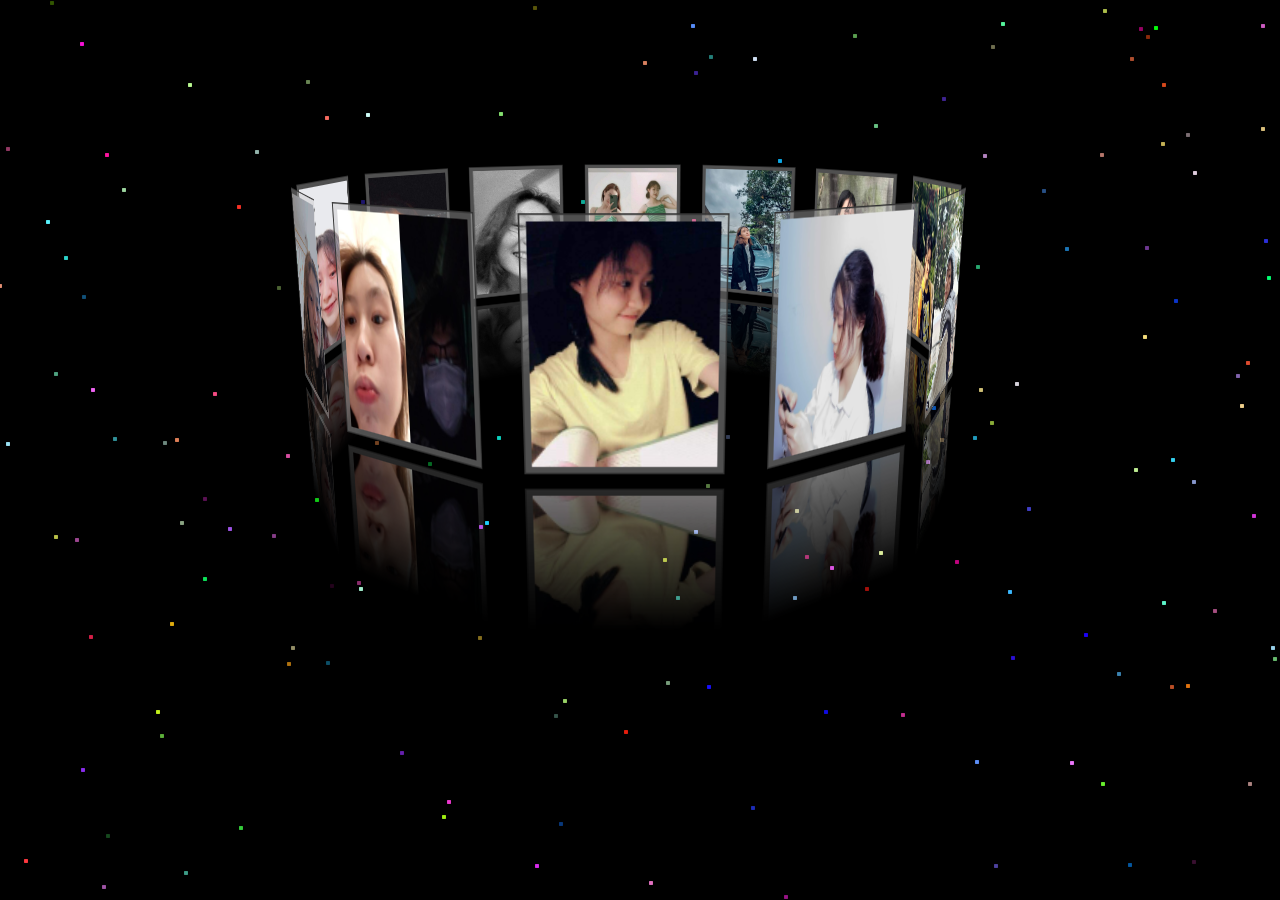
<file: index2.html>
<!doctype html>
<html lang="en">
<head>
<title>Diệu Thùy</title>
<meta charset="UTF-8">
<meta name="viewport" content="width=device-width,initial-scale=1 user-scalable=0"/>
<link rel="icon" href="images/3.png" type="image/icon type">
<title></title>
</head>
<body>
<nav>

<div class="stars"></div>
<div id="perspective" ondragstart="return false;"><!-- ???? -->
<div id="wrap" >
<img src="images/1.jpg" alt="" width="133" height="200">
<img src="images/2.jpg" alt="" width="133" height="200">
<img src="images/3.jpg" alt="" width="133" height="200">
<img src="images/4.jpg" alt="" width="133" height="200">
<img src="images/5.jpg" alt="" width="133" height="200">
<img src="images/6.jpg" alt="" width="133" height="200">
<img src="images/7.jpg" alt="" width="133" height="200">
<img src="images/8.jpg" alt="" width="133" height="200">
<img src="images/9.jpg" alt="" width="133" height="200">
<img src="images/10.jpg" alt="" width="133" height="200">
<img src="images/11.jpg" alt="" width="133" height="200">
<img src="images/12.jpg" alt="" width="133" height="200">
</div>
</div>
</body>
 <iframe src="https://www.nhaccuatui.com/mh/background/K50N4xtWe5y4" width="1" height="1" frameborder="0" allowfullscreen allow="autoplay"></iframe>
</html>
<style>

* {margin: 0; padding: 0;}

html, body {
height: 100%;
overflow: hidden;
}body {
width: 100%;
height:100%;
background: #000;
background-size: 100%;
perspective: 600px;

/*????*/
-moz-user-select: none;
-webkit-user-select: none;
-ms-user-select: none;
-khtml-user-select: none;
user-select: none;

}
ul{
list-style: none;
}
li {
float: left;
}
a {
text-decoration: none;
}
nav {
padding-top: 20px;
height: 20px;
}
nav li {
width: 50px;
height: 24px;
margin-left: 20px;
text-align: center;
}
nav li a {
display: block;
width: 100%;
height: 100%;
line-height: 24px;
background-color: #999;
}
.stars {
position: absolute;
top: 50%;
left: 50%;
width: 4px;
height:4px;
-webkit-border-radius:50%;
-moz-border-radius:50%;
border-radius:50%;
animation: fly 3s linear infinite;
transform-style: preserve-3d;

 

}
.stars:before, .stars:after {
content: "";
position: absolute;
width: inherit;
height: inherit;
box-shadow: inherit;
}
.stars:before {
transform: translateZ(-100px);
opacity: .6;
}
.stars:after {
transform: translateZ(-600px);
opacity: .4;
}

@keyframes fly {
from {
transform: translateZ(0px);
opacity: .6;
}
to {
transform: translateZ(300px);
opacity: 1;
}
}

#perspective{
perspective: 800px;
}
#wrap {
width: 150px;
height: 170px;
margin: 160px auto;
position: relative;
transform-style: preserve-3d;
transform: rotateX(-10deg);
}
#wrap img{
position: absolute;
top: 0;

width: 120px;
height: 160px;
border: 1px solid #333;
padding: 4px;
background-color: rgba(200,200,200,0.4);
-webkit-box-reflect: below 10px -webkit-linear-gradient(top ,rgba(0,0,0,0) 40%,rgba(0,0,0,0.5) 100%);
}
    </style>
js:
<script type="text/javascript">

var w = document.documentElement.clientWidth*1.2;
var h = document.documentElement.clientHeight*1.2;
var star = document.getElementsByClassName("stars")[0];
var n = 1000;
//????
function randomNum(m, n) {
return Math.floor(Math.random() * (n - m + 1) + m);
}
var str = '';
for (var i = 0; i < n; i++) {
var numX = randomNum(-w, w);
var numY = randomNum(-h, h);
var color = 'rgb(' + randomNum(0, 255) + ',' + randomNum(0, 255) + ',' + randomNum(0, 255) + ')';
str += numX +'px'+' ' + numY+'px'+' '+ color+',';
}
str = str.slice(0,-1);
star.style.boxShadow = str;var oImg = document.getElementsByTagName("img");
var oWrap = document.getElementById("wrap");
var nowX, nowY, lastX, lastY, minusX, minusY, roX = -10, roY = 0;
(function(i){
var imgLength = oImg.length;
var deg = 360/imgLength;
for (; i < imgLength; i++) {
oImg[i].style.transform = "rotateY(" + deg*i +"deg) translateZ(300px)";
};
})(0);
document.onmousedown = function(e){
var e = e || window.event;//ie???????
//????????????????
lastX = e.clientX;
lastY = e.clientY;
//????
this.onmousemove = function(e){
var e = e || window.event;
nowX = e.clientX;
nowY = e.clientY;

minusX = nowX - lastX;
minusY = nowY - lastY;
console.log(minusX,minusY);
roY += minusX * 0.15;//??Y??,???????
roX -= minusY * 0.15;//??X??,???????,???????
//console.log(roY,roX);
oWrap.style.transform = 'rotateX(' + roX + 'deg) rotateY(' + roY +'deg)';

lastX = nowX;
lastY = nowY;
}
this.onmouseup = function(){
this.onmousemove = null;
timer = setInterval(function(){
minusX *= 0.95;
minusY *= 0.95;
roY += minusX * 0.15;
roX -= minusY * 0.15;
oWrap.style.transform = 'rotateX(' + roX + 'deg) rotateY(' + roY +'deg)';
if(Math.abs(minusX) < 0.1 || Math.abs(minusY) < 0.1){
clearInterval(timer);
}
}, 1000/60);
}
};
//???

function touchStart(e){
e.preventDefault();
var touch = e.touches[0];
lastX = touch.pageX;
lastY = touch.pageY;
}
function touchMove(e){
e.preventDefault();
var touch = e.touches[0];
nowX = touch.pageX;
nowY = touch.pageY;
minusX = nowX - lastX;
minusY = nowY - lastY;
console.log(minusX,minusY);
roY += minusX * 0.2;
roX -= minusY * 0.15;
console.log(roY,roX);
oWrap.style.transform = 'rotateX(' + roX + 'deg) rotateY(' + roY +'deg)';

lastX = nowX;
lastY = nowY;
}
function touchEnd(e){
e.preventDefault();

timer = setInterval(function(){
minusX *= 0.95;
minusY *= 0.95;
roY += minusX * 0.15;
roX -= minusY * 0.15;
oWrap.style.transform = 'rotateX(' + roX + 'deg) rotateY(' + roY +'deg)';
if(Math.abs(minusX) < 0.1 || Math.abs(minusY) < 0.1){
clearInterval(timer);
}
}, 1000/60);
}

document.addEventListener('touchstart', touchStart, false);
document.addEventListener('touchmove', touchMove, false);
document.addEventListener('touchend', touchEnd, false);
    </script>
</file>
